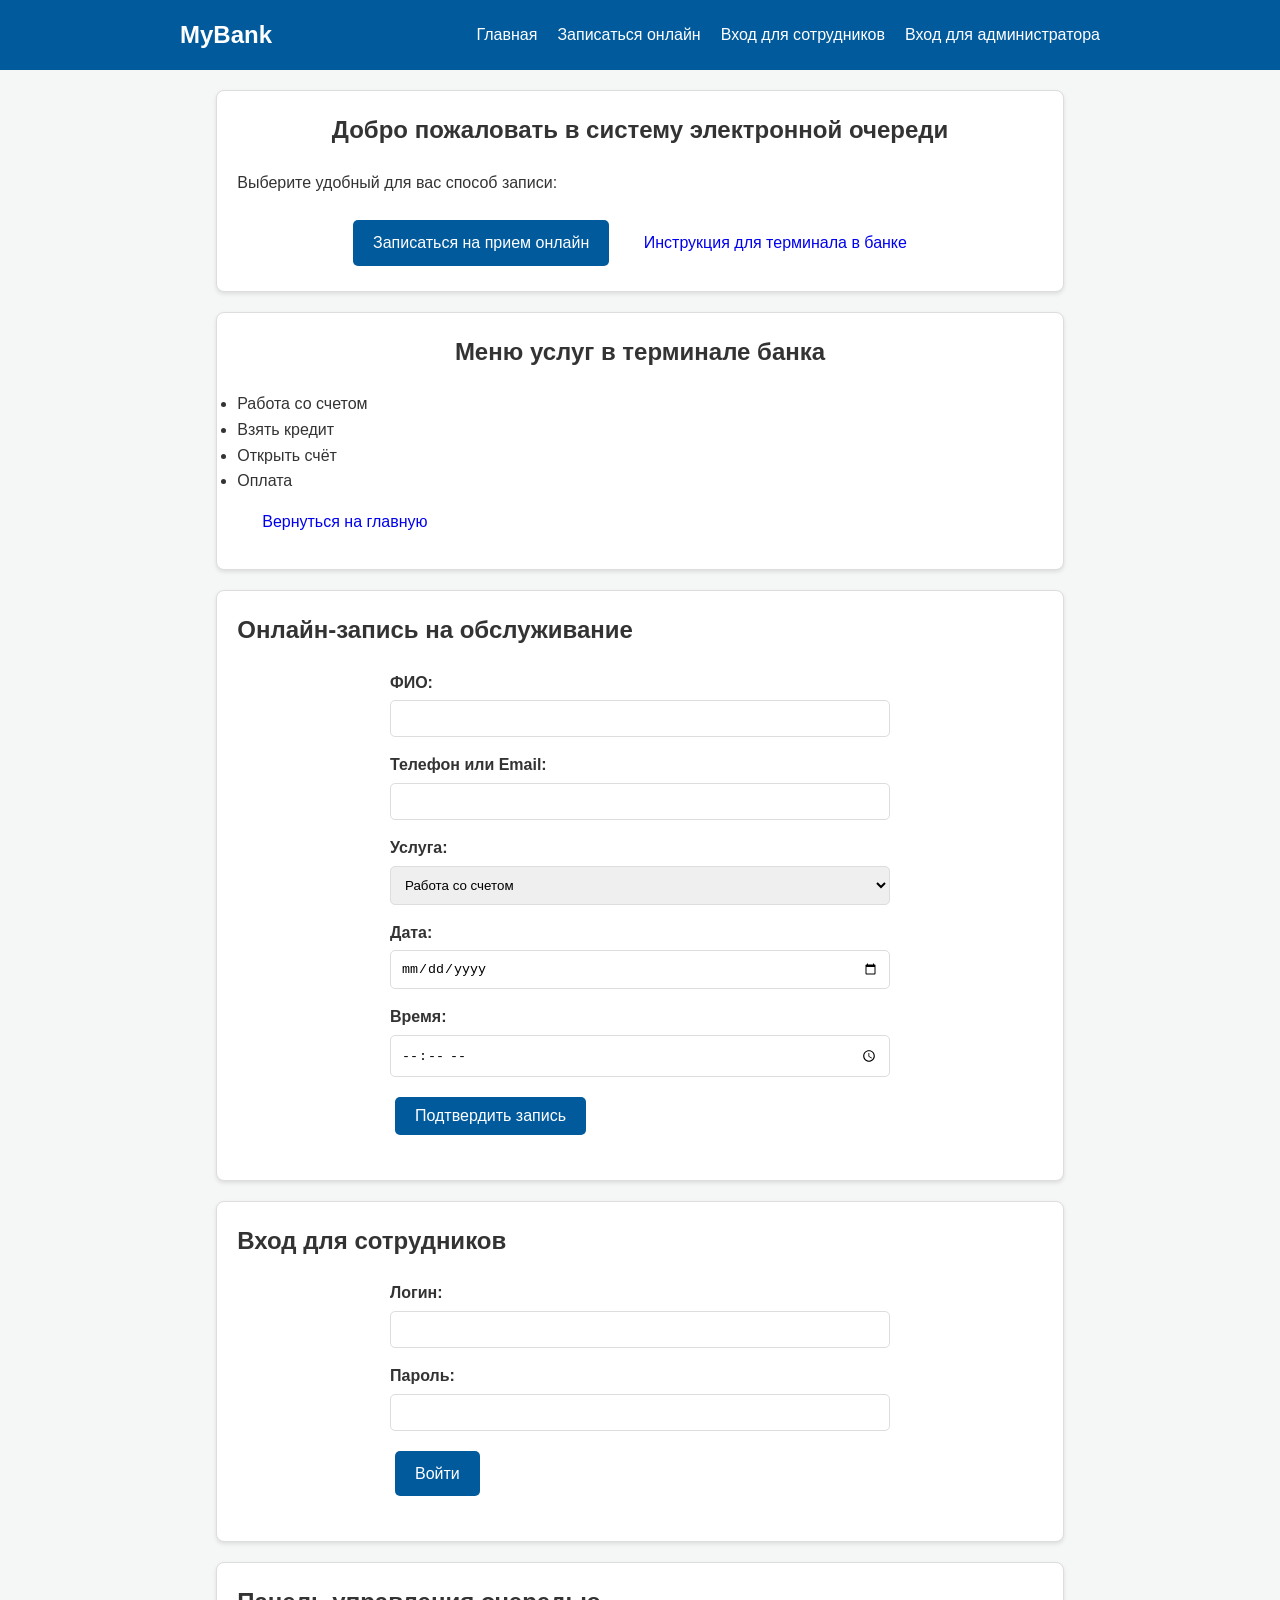
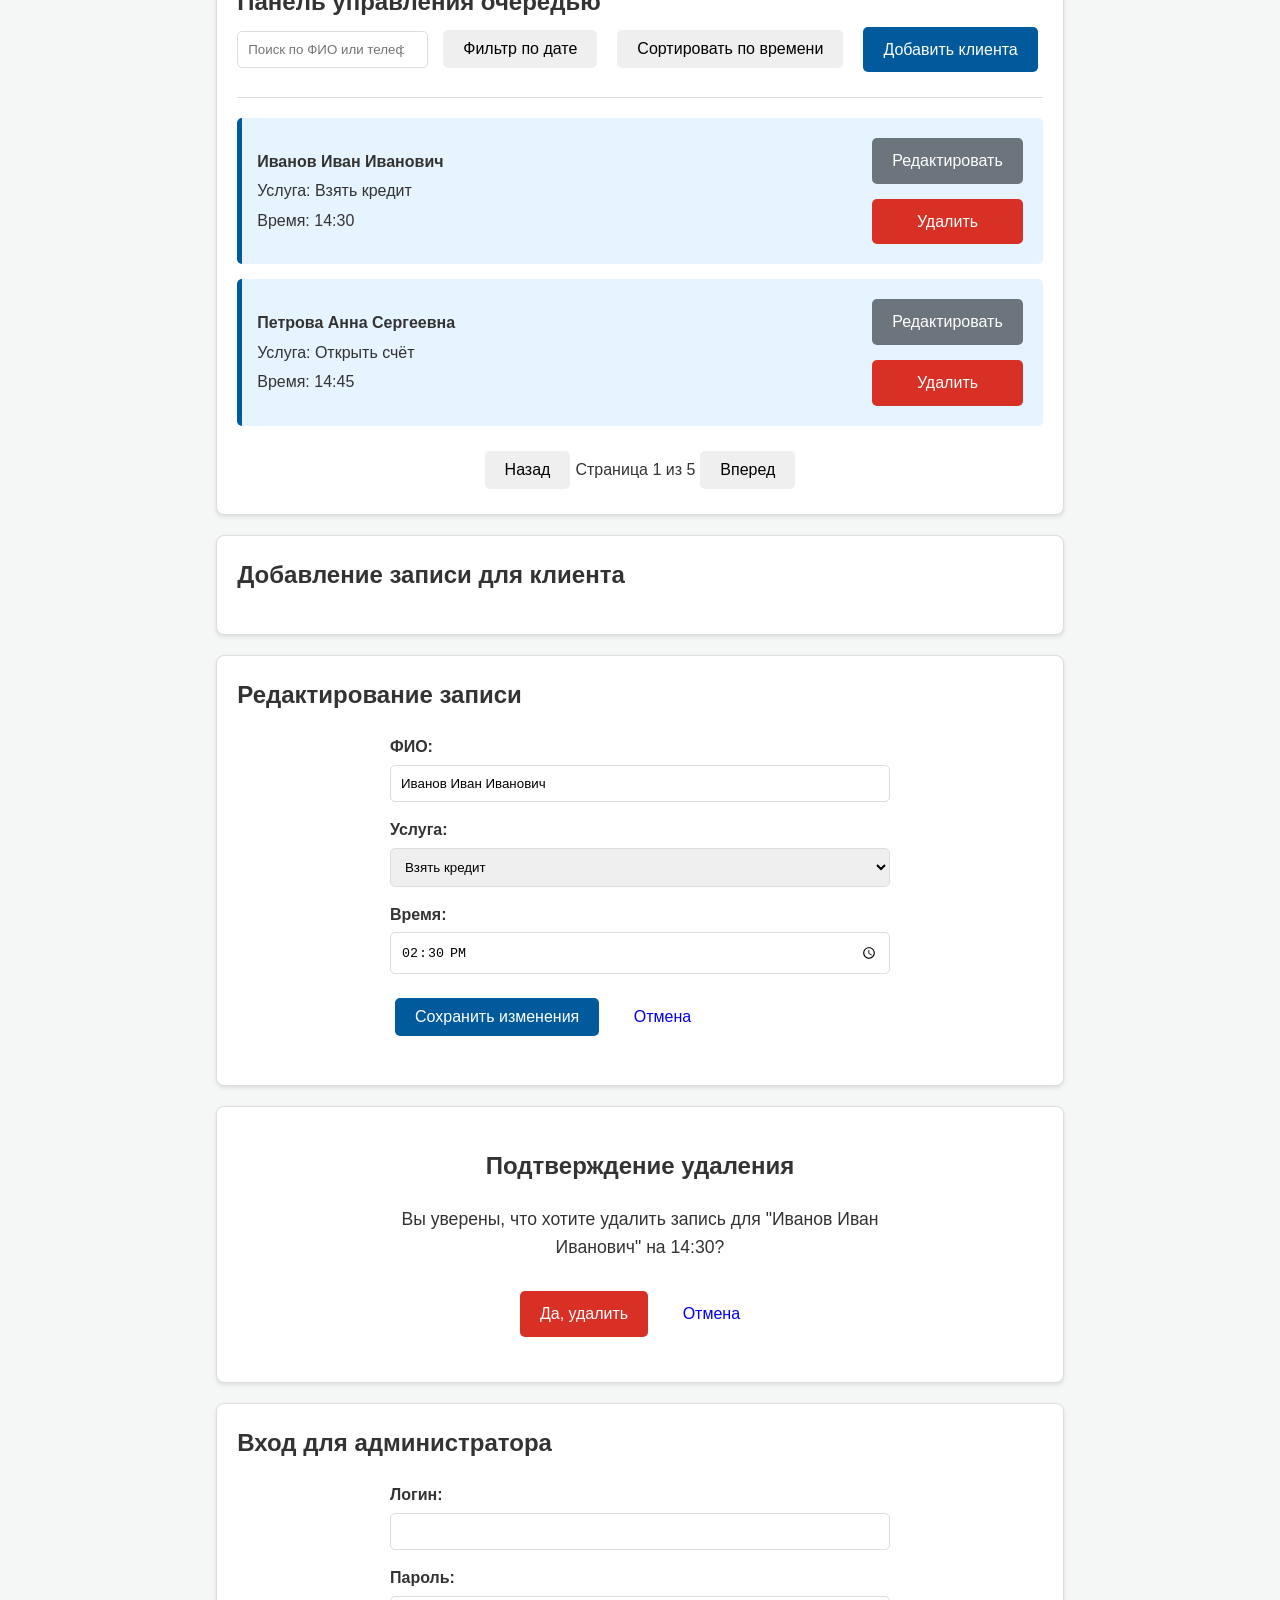
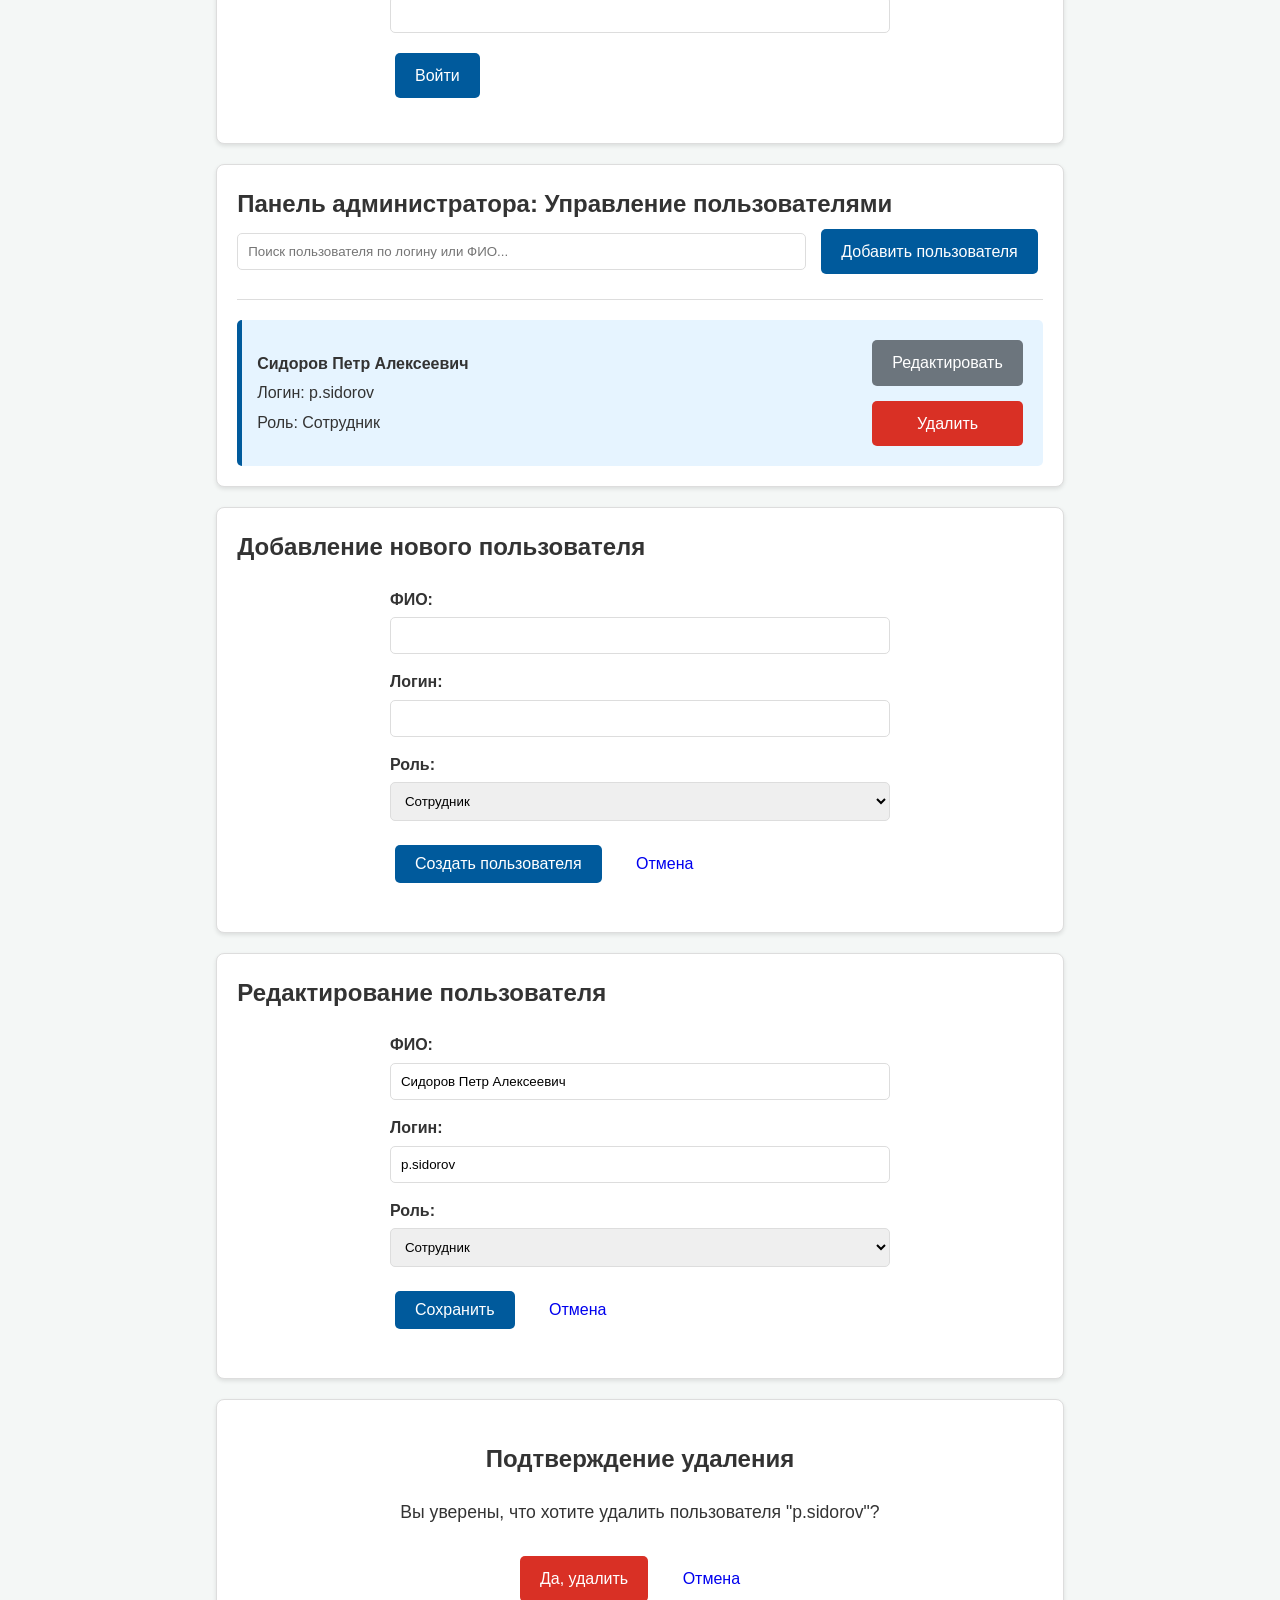
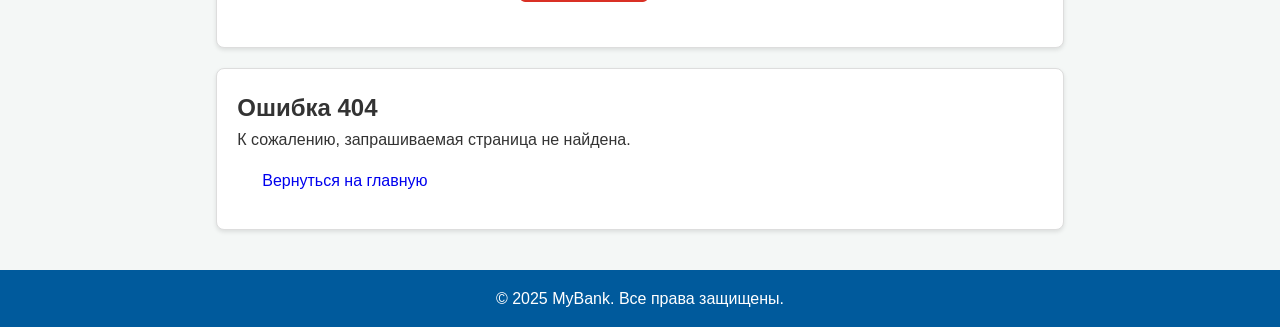
<file: Lab5/index.html>
<!DOCTYPE html>
<html lang="ru">
<head>
    <meta charset="UTF-8">
    <meta name="viewport" content="width=device-width, initial-scale=1.0">
    <title>Электронная очередь - Банк</title>
    <link rel="stylesheet" href="styles.css">
</head>
<body>

    <header class="main-header">
        <div class="container">
            <a href="#home" class="logo">MyBank</a>
            <nav class="main-nav">
                <ul>
                    <li><a href="#home">Главная</a></li>
                    <li><a href="#new-booking">Записаться онлайн</a></li>
                    <li><a href="#employee-login">Вход для сотрудников</a></li>
                    <li><a href="#admin-login">Вход для администратора</a></li>
                </ul>
            </nav>
        </div>
    </header>

    <main class="container">

        <!-- ЭКРАН 1: Главная форма (пустая) -->
        <section id="home" class="screen active">
            <h1>Добро пожаловать в систему электронной очереди</h1>
            <p>Выберите удобный для вас способ записи:</p>
            <div class="action-buttons">
                <a href="#new-booking" class="btn btn-primary">Записаться на прием онлайн</a>
                <a href="#kiosk-view" class="btn">Инструкция для терминала в банке</a>
            </div>
        </section>

        <!-- ЭКРАН 2: Формы просмотра информации -->
        <section id="kiosk-view" class="screen">
            <h2>Меню услуг в терминале банка</h2>
            <ul class="service-list">
                <li>Работа со счетом</li>
                <li>Взять кредит</li>
                <li>Открыть счёт</li>
                <li>Оплата</li>
            </ul>
            <a href="#home" class="btn">Вернуться на главную</a>
        </section>

        <!-- ЭКРАН 3: Форма добавления информации (для клиента) -->
        <section id="new-booking" class="screen">
            <h2>Онлайн-запись на обслуживание</h2>
            <form class="styled-form">
                <!-- Поля формы: ФИО, Телефон/Email, Услуга, Дата, Время -->
                <div class="form-group"><label for="fullName">ФИО:</label><input type="text" id="fullName" required></div>
                <div class="form-group"><label for="contact">Телефон или Email:</label><input type="text" id="contact" required></div>
                <div class="form-group"><label for="service">Услуга:</label><select id="service"><option>Работа со счетом</option><option>Взять кредит</option></select></div>
                <div class="form-group"><label for="visitDate">Дата:</label><input type="date" id="visitDate" required></div>
                <div class="form-group"><label for="visitTime">Время:</label><input type="time" id="visitTime" required></div>
                <button type="submit" class="btn btn-primary">Подтвердить запись</button>
            </form>
        </section>
        
        <!-- ЭКРАН 4: Форма авторизации (для сотрудника) -->
        <section id="employee-login" class="screen">
            <h2>Вход для сотрудников</h2>
            <form class="styled-form">
                <div class="form-group"><label for="username">Логин:</label><input type="text" id="username"></div>
                <div class="form-group"><label for="password">Пароль:</label><input type="password" id="password"></div>
                <a href="#employee-dashboard" class="btn btn-primary">Войти</a>
            </form>
        </section>
        
        <!-- ЭКРАН 5: Форма поиска/просмотра информации (панель сотрудника) -->
        <section id="employee-dashboard" class="screen">
            <h2>Панель управления очередью</h2>
            <div class="toolbar">
                <input type="search" placeholder="Поиск по ФИО или телефону...">
                <button class="btn">Фильтр по дате</button>
                <button class="btn">Сортировать по времени</button>
                <a href="#add-by-employee" class="btn btn-primary">Добавить клиента</a>
            </div>

            <div class="list-container">
                <article class="list-item">
                    <div class="item-info"><strong>Иванов Иван Иванович</strong><span>Услуга: Взять кредит</span><span>Время: 14:30</span></div>
                    <div class="item-actions">
                        <a href="#edit-booking" class="btn btn-secondary">Редактировать</a>
                        <a href="#delete-confirm" class="btn btn-danger">Удалить</a>
                    </div>
                </article>
                <article class="list-item">
                    <div class="item-info"><strong>Петрова Анна Сергеевна</strong><span>Услуга: Открыть счёт</span><span>Время: 14:45</span></div>
                    <div class="item-actions">
                        <a href="#edit-booking" class="btn btn-secondary">Редактировать</a>
                        <a href="#delete-confirm" class="btn btn-danger">Удалить</a>
                    </div>
                </article>
            </div>
            <div class="pagination"><button class="btn">Назад</button><span>Страница 1 из 5</span><button class="btn">Вперед</button></div>
        </section>

        <!-- ЭКРАН 6: Формы добавления/редактирования/удаления -->
        <!-- 6.1 Форма добавления (сотрудником) -->
        <section id="add-by-employee" class="screen">
            <h2>Добавление записи для клиента</h2>
            <form class="styled-form"><!-- Аналогична форме #new-booking --></form>
        </section>

        <!-- 6.2 Форма редактирования -->
        <section id="edit-booking" class="screen">
            <h2>Редактирование записи</h2>
            <form class="styled-form">
                <!-- Поля предзаполнены данными существующей записи -->
                <div class="form-group"><label for="editFullName">ФИО:</label><input type="text" id="editFullName" value="Иванов Иван Иванович"></div>
                <div class="form-group"><label for="editService">Услуга:</label><select id="editService"><option>Взять кредит</option></select></div>
                <div class="form-group"><label for="editVisitTime">Время:</label><input type="time" id="editVisitTime" value="14:30"></div>
                <button type="submit" class="btn btn-primary">Сохранить изменения</button>
                <a href="#employee-dashboard" class="btn">Отмена</a>
            </form>
        </section>

        <!-- 6.3 Форма удаления (подтверждение) -->
        <section id="delete-confirm" class="screen">
            <div class="confirmation-box">
                <h2>Подтверждение удаления</h2>
                <p>Вы уверены, что хотите удалить запись для "Иванов Иван Иванович" на 14:30?</p>
                <a href="#employee-dashboard" class="btn btn-danger">Да, удалить</a>
                <a href="#employee-dashboard" class="btn">Отмена</a>
            </div>
        </section>

        <!-- ЭКРАН 7: Форма для администратора -->
        <!-- 7.1 Форма авторизации администратора -->
        <section id="admin-login" class="screen">
            <h2>Вход для администратора</h2>
            <form class="styled-form">
                <div class="form-group"><label for="admin-username">Логин:</label><input type="text" id="admin-username"></div>
                <div class="form-group"><label for="admin-password">Пароль:</label><input type="password" id="admin-password"></div>
                <a href="#admin-dashboard" class="btn btn-primary">Войти</a>
            </form>
        </section>

        <!-- 7.2 Панель администратора: просмотр и поиск пользователей -->
        <section id="admin-dashboard" class="screen">
            <h2>Панель администратора: Управление пользователями</h2>
            <div class="toolbar">
                <input type="search" placeholder="Поиск пользователя по логину или ФИО...">
                <a href="#admin-add-user" class="btn btn-primary">Добавить пользователя</a>
            </div>
            <div class="list-container">
                <article class="list-item">
                    <div class="item-info"><strong>Сидоров Петр Алексеевич</strong><span>Логин: p.sidorov</span><span>Роль: Сотрудник</span></div>
                    <div class="item-actions">
                        <a href="#admin-edit-user" class="btn btn-secondary">Редактировать</a>
                        <a href="#delete-confirm-user" class="btn btn-danger">Удалить</a>
                    </div>
                </article>
            </div>
        </section>

        <!-- 7.3 Форма добавления пользователя (администратором) -->
        <section id="admin-add-user" class="screen">
            <h2>Добавление нового пользователя</h2>
            <form class="styled-form">
                <div class="form-group"><label for="user-fio">ФИО:</label><input type="text" id="user-fio"></div>
                <div class="form-group"><label for="user-login">Логин:</label><input type="text" id="user-login"></div>
                <div class="form-group"><label for="user-role">Роль:</label><select id="user-role"><option>Сотрудник</option><option>Администратор</option></select></div>
                <button type="submit" class="btn btn-primary">Создать пользователя</button>
                <a href="#admin-dashboard" class="btn">Отмена</a>
            </form>
        </section>
        
        <!-- 7.4 Форма редактирования пользователя (администратором) -->
        <section id="admin-edit-user" class="screen">
            <h2>Редактирование пользователя</h2>
            <!-- Аналогична форме добавления, но с предзаполненными полями -->
             <form class="styled-form">
                <div class="form-group"><label for="edit-user-fio">ФИО:</label><input type="text" id="edit-user-fio" value="Сидоров Петр Алексеевич"></div>
                <div class="form-group"><label for="edit-user-login">Логин:</label><input type="text" id="edit-user-login" value="p.sidorov"></div>
                <div class="form-group"><label for="edit-user-role">Роль:</label><select id="edit-user-role"><option selected>Сотрудник</option><option>Администратор</option></select></div>
                <button type="submit" class="btn btn-primary">Сохранить</button>
                <a href="#admin-dashboard" class="btn">Отмена</a>
            </form>
        </section>

        <!-- 7.5 Форма подтверждения удаления пользователя -->
        <section id="delete-confirm-user" class="screen">
             <div class="confirmation-box">
                <h2>Подтверждение удаления</h2>
                <p>Вы уверены, что хотите удалить пользователя "p.sidorov"?</p>
                <a href="#admin-dashboard" class="btn btn-danger">Да, удалить</a>
                <a href="#admin-dashboard" class="btn">Отмена</a>
            </div>
        </section>

        <!-- ЭКРАН 8: Форма "Ошибка" -->
        <section id="error" class="screen">
            <h2>Ошибка 404</h2>
            <p>К сожалению, запрашиваемая страница не найдена.</p>
            <a href="#home" class="btn">Вернуться на главную</a>
        </section>

    </main>

    <footer class="main-footer">
        <div class="container">
            <p>&copy; 2025 MyBank. Все права защищены.</p>
        </div>
    </footer>

</body>
</html>
</file>
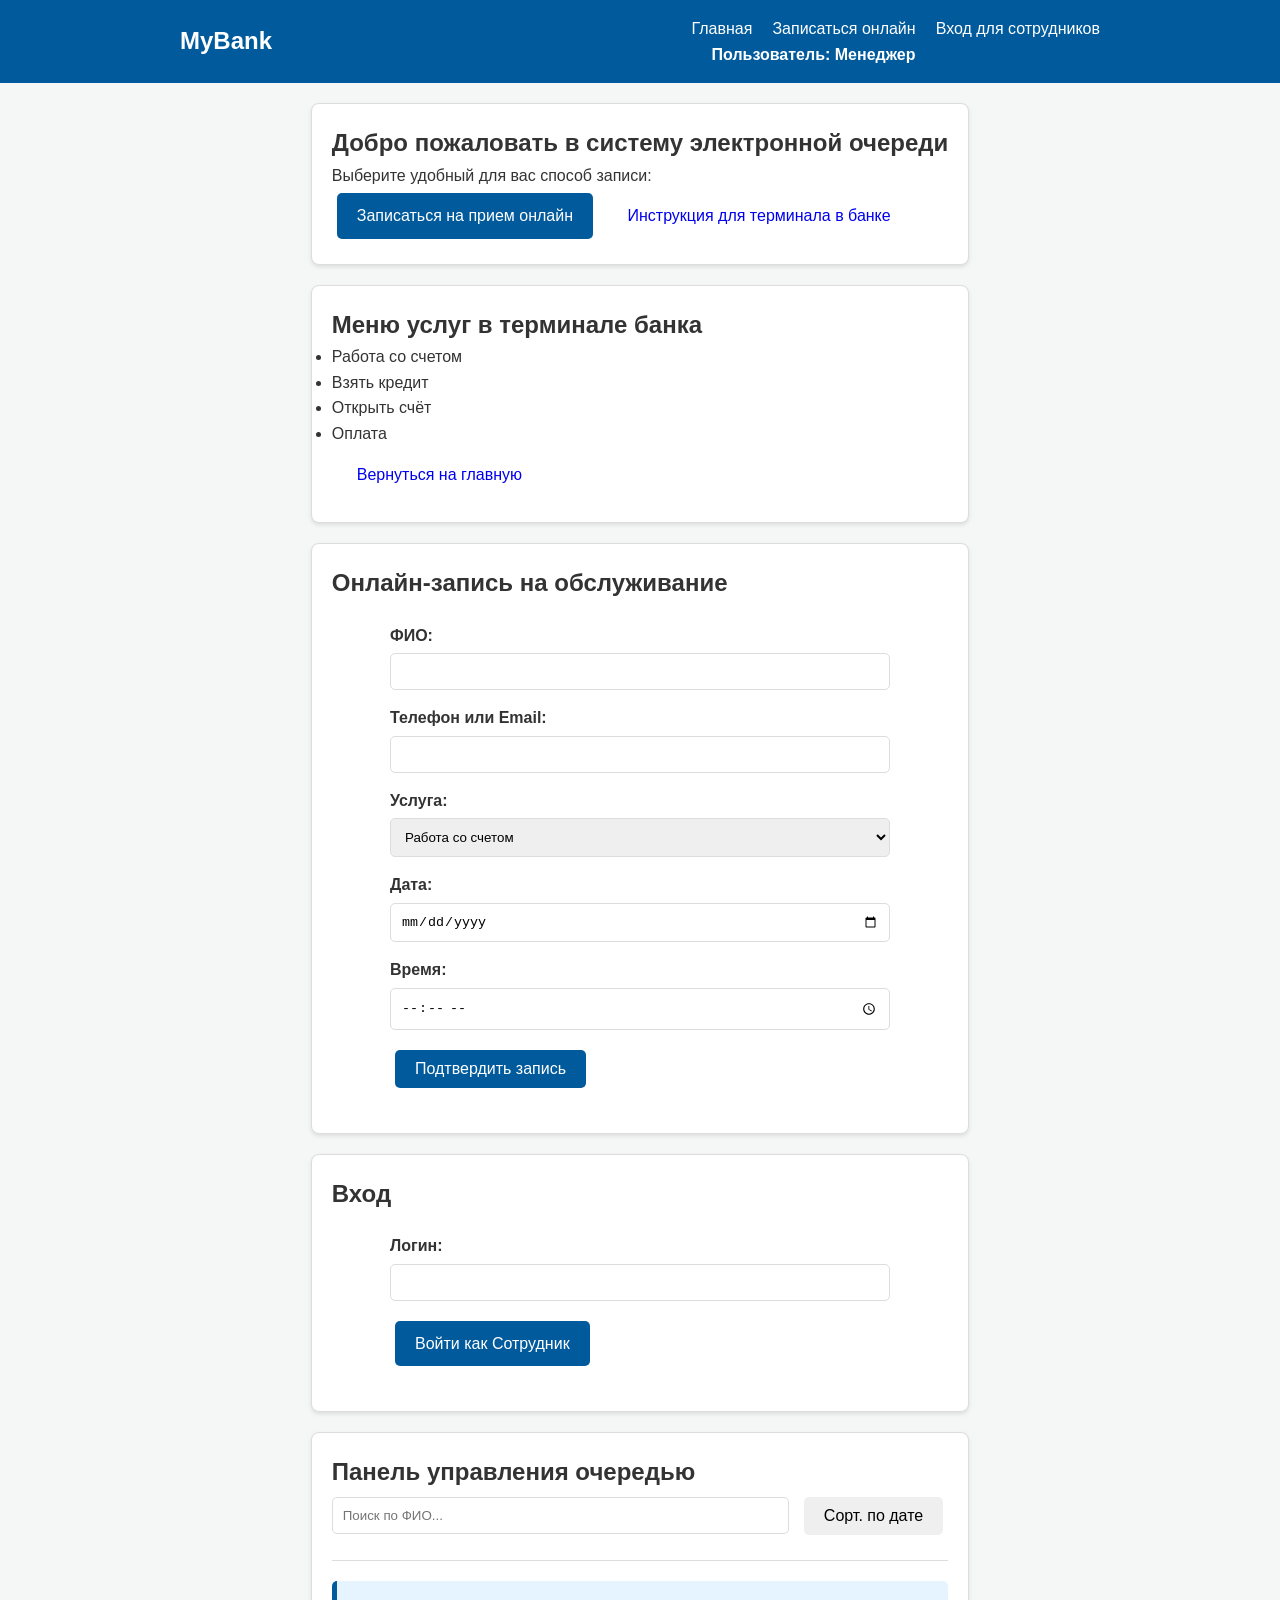
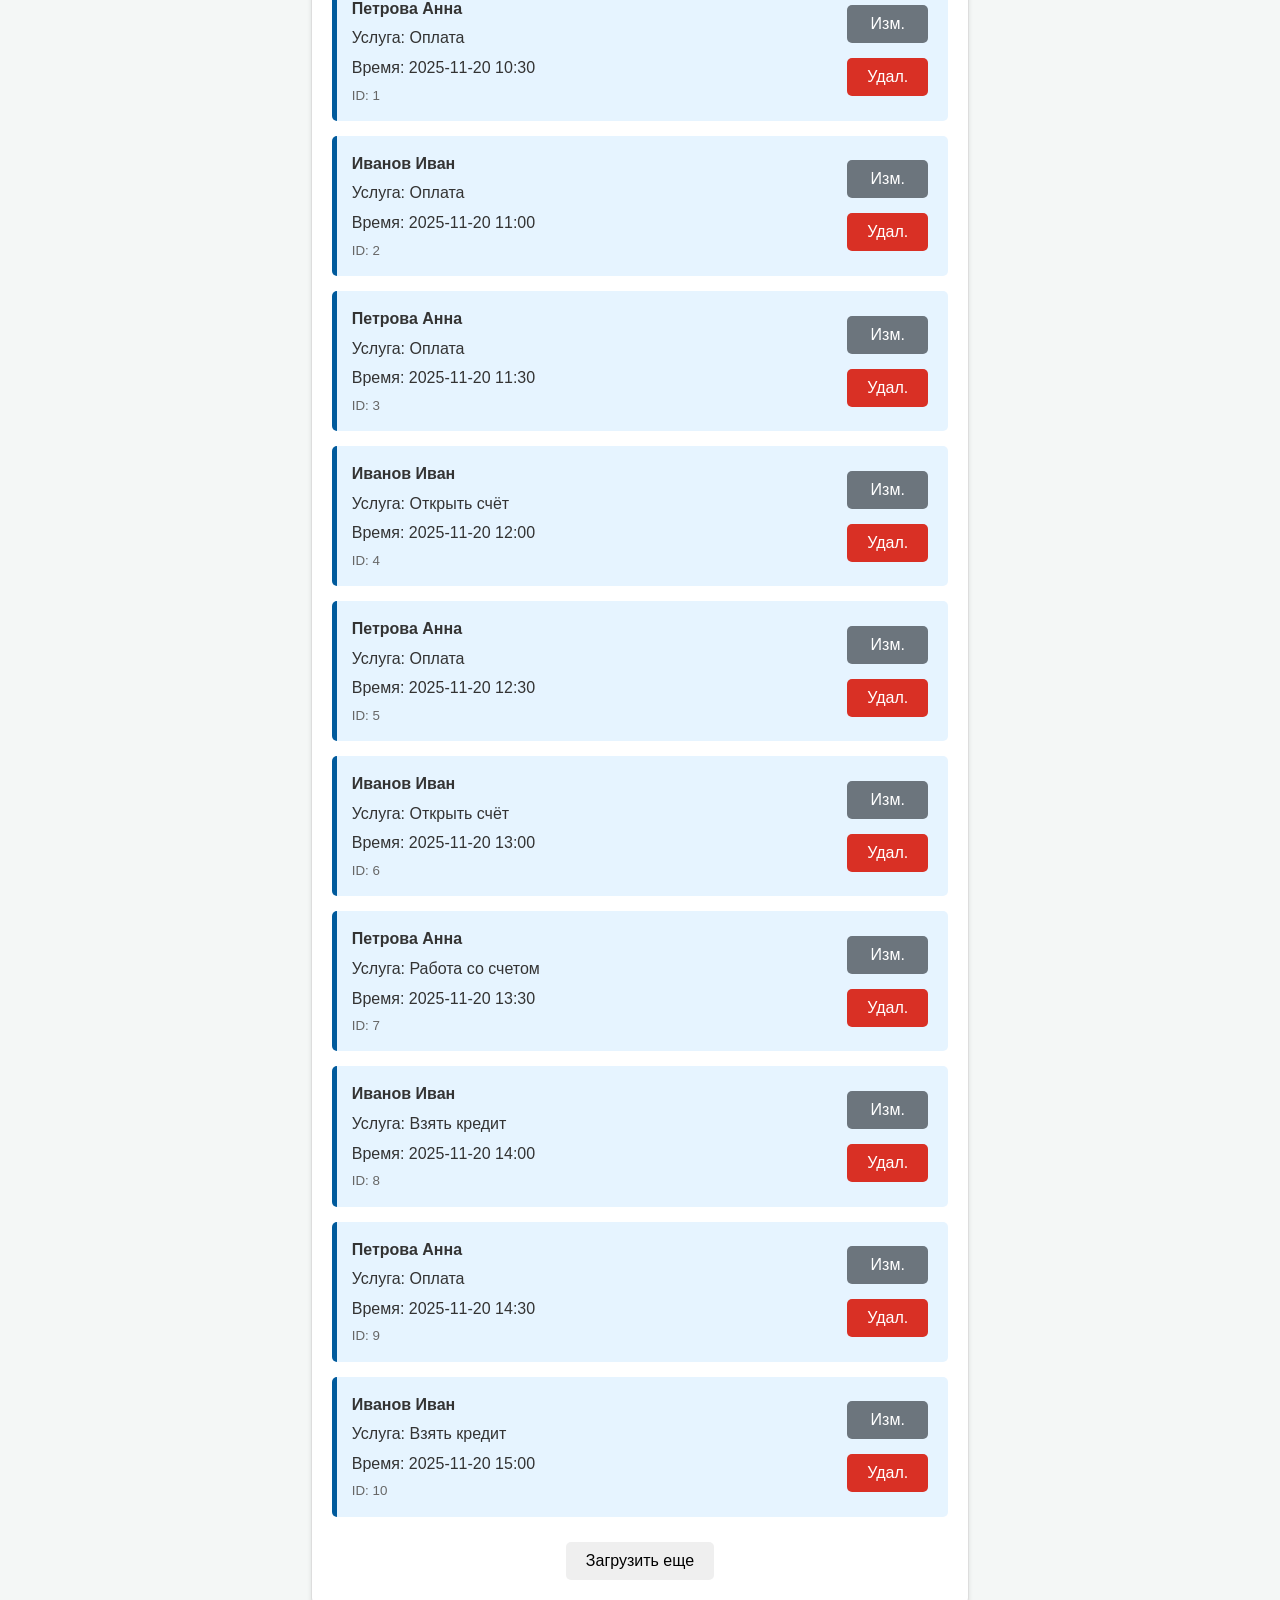
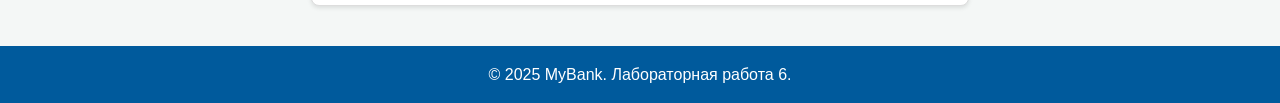
<file: Lab6/index.html>
<!DOCTYPE html>
<html lang="ru">
<head>
    <meta charset="UTF-8">
    <meta name="viewport" content="width=device-width, initial-scale=1.0">
    <title>Электронная очередь - Банк</title>
    <link rel="stylesheet" href="styles.css">
</head>
<body>

    <header class="main-header">
        <div class="container">
            <a href="#home" class="logo">MyBank</a>
            <nav class="main-nav">
                <!-- Меню будет обновляться через JS в зависимости от пользователя -->
                <ul id="nav-list">
                    <li><a href="#home">Главная</a></li>
                    <li><a href="#new-booking">Записаться онлайн</a></li>
                    <li><a href="#employee-login">Вход для сотрудников</a></li>
                </ul>
                <!-- Блок для отображения текущего пользователя -->
                <div id="user-info" style="color: white; margin-left: 20px; font-weight: bold;"></div>
            </nav>
        </div>
    </header>

    <main class="container">

        <!-- ЭКРАН 1: Главная -->
        <section id="home" class="screen">
            <h1>Добро пожаловать в систему электронной очереди</h1>
            <p>Выберите удобный для вас способ записи:</p>
            <div class="action-buttons">
                <a href="#new-booking" class="btn btn-primary">Записаться на прием онлайн</a>
                <a href="#kiosk-view" class="btn">Инструкция для терминала в банке</a>
            </div>
        </section>

        <!-- ЭКРАН 2: Терминал -->
        <section id="kiosk-view" class="screen">
            <h2>Меню услуг в терминале банка</h2>
            <ul class="service-list">
                <li>Работа со счетом</li>
                <li>Взять кредит</li>
                <li>Открыть счёт</li>
                <li>Оплата</li>
            </ul>
            <a href="#home" class="btn">Вернуться на главную</a>
        </section>

        <!-- ЭКРАН 3: Запись клиента -->
        <section id="new-booking" class="screen">
            <h2>Онлайн-запись на обслуживание</h2>
            <form class="styled-form" onsubmit="event.preventDefault();">
                <div class="form-group"><label for="fullName">ФИО:</label><input type="text" id="fullName"></div>
                <div class="form-group"><label for="contact">Телефон или Email:</label><input type="text" id="contact"></div>
                <div class="form-group"><label for="service">Услуга:</label>
                    <select id="service">
                        <option>Работа со счетом</option>
                        <option>Взять кредит</option>
                        <option>Открыть счёт</option>
                        <option>Оплата</option>
                    </select>
                </div>
                <div class="form-group"><label for="visitDate">Дата:</label><input type="date" id="visitDate"></div>
                <div class="form-group"><label for="visitTime">Время:</label><input type="time" id="visitTime"></div>
                <button class="btn btn-primary" onclick="consoleAddFromForm()">Подтвердить запись</button>
            </form>
        </section>
        
        <!-- ЭКРАН 4: Логин -->
        <section id="employee-login" class="screen">
            <h2>Вход</h2>
            <form class="styled-form" onsubmit="event.preventDefault();">
                <div class="form-group"><label for="username">Логин:</label><input type="text" id="username"></div>
                <a href="#employee-dashboard" class="btn btn-primary" onclick="changeUser('Employee')">Войти как Сотрудник</a>
            </form>
        </section>
        
        <!-- ЭКРАН 5: Панель сотрудника (Здесь будет основной вывод JS) -->
        <section id="employee-dashboard" class="screen">
            <h2>Панель управления очередью</h2>
            <div class="toolbar">
                <input type="search" id="search-input" placeholder="Поиск по ФИО..." oninput="handleSearch(this.value)">
                <button class="btn" onclick="applyFilter('date')">Сорт. по дате</button>
            </div>

            <!-- Контейнер для списка (очищается и заполняется JS) -->
            <div class="list-container" id="booking-list">
                <!-- JS вставит сюда элементы -->
            </div>
            
            <div class="pagination">
                <button class="btn" onclick="loadMore()">Загрузить еще</button>
            </div>
        </section>

    </main>

    <footer class="main-footer">
        <div class="container">
            <p>&copy; 2025 MyBank. Лабораторная работа 6.</p>
        </div>
    </footer>

    <!-- Подключение скрипта -->
    <script src="script.js"></script>
</body>
</html>
</file>
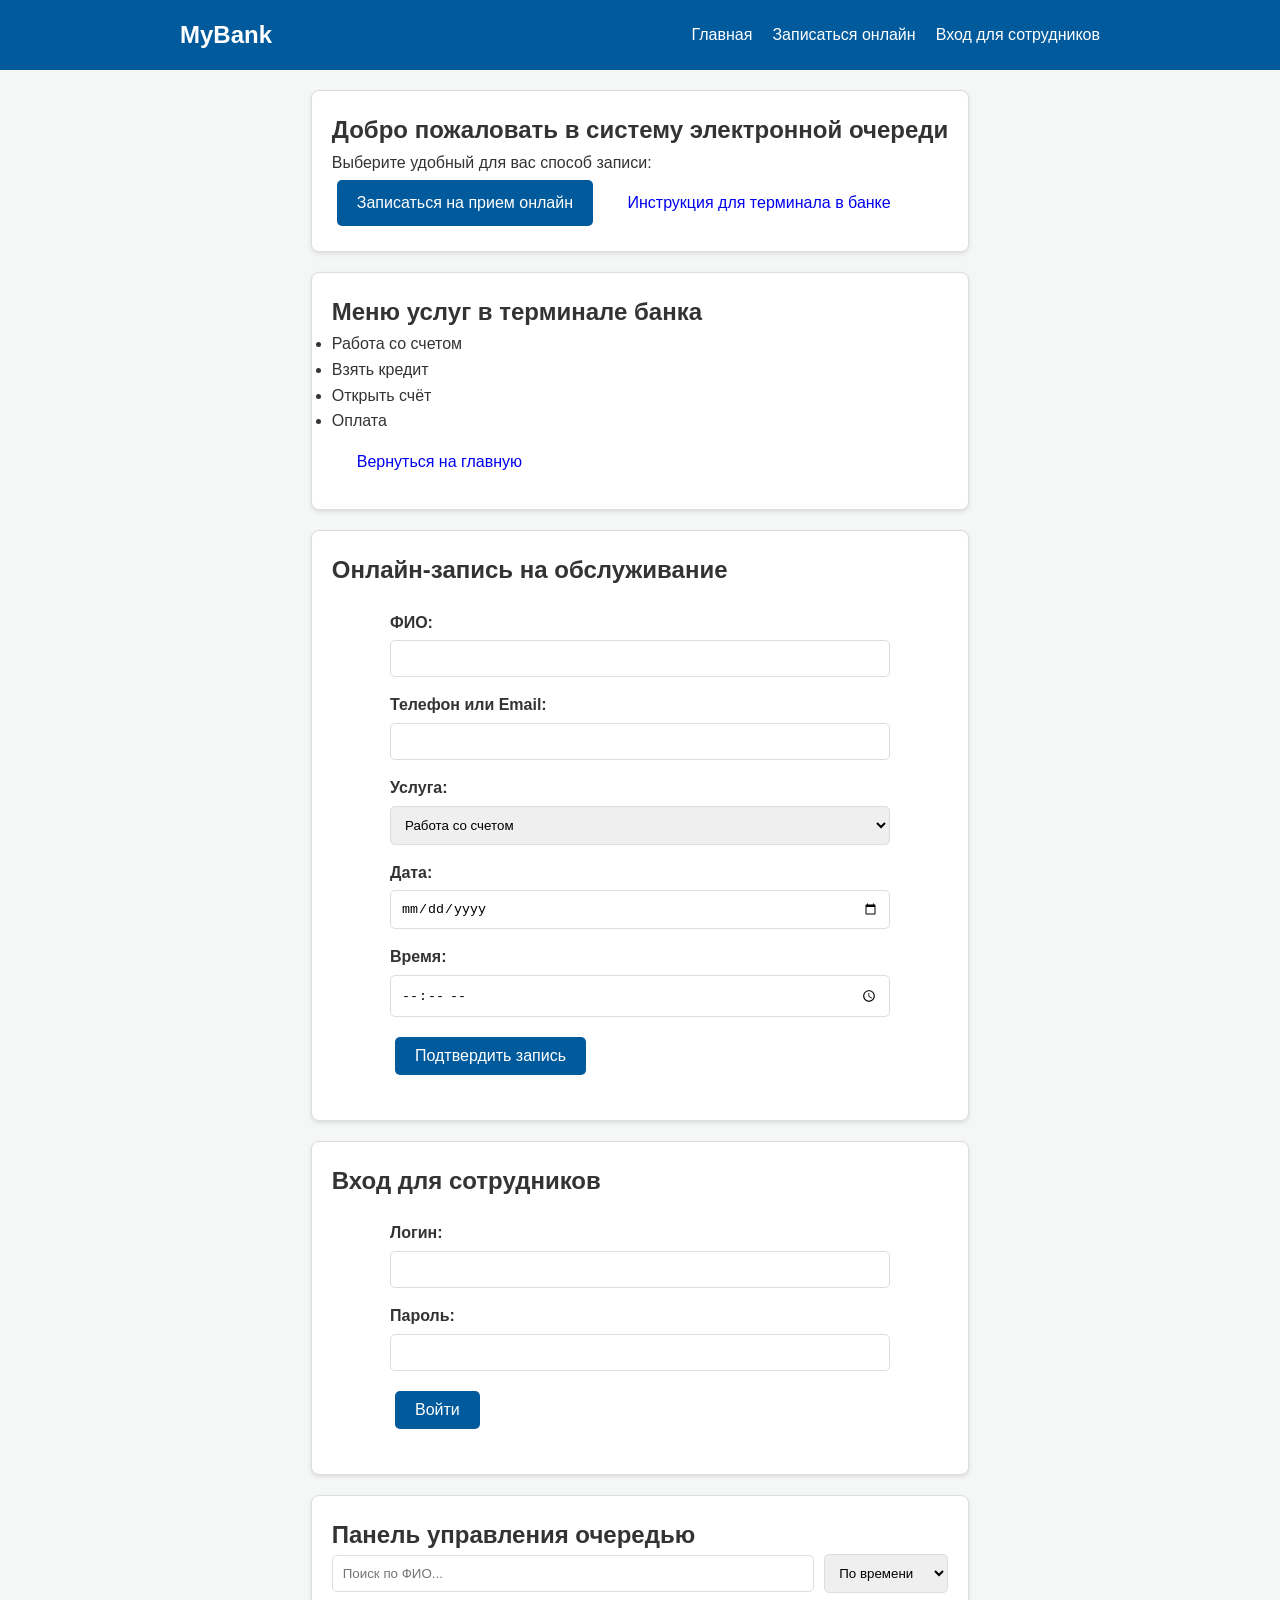
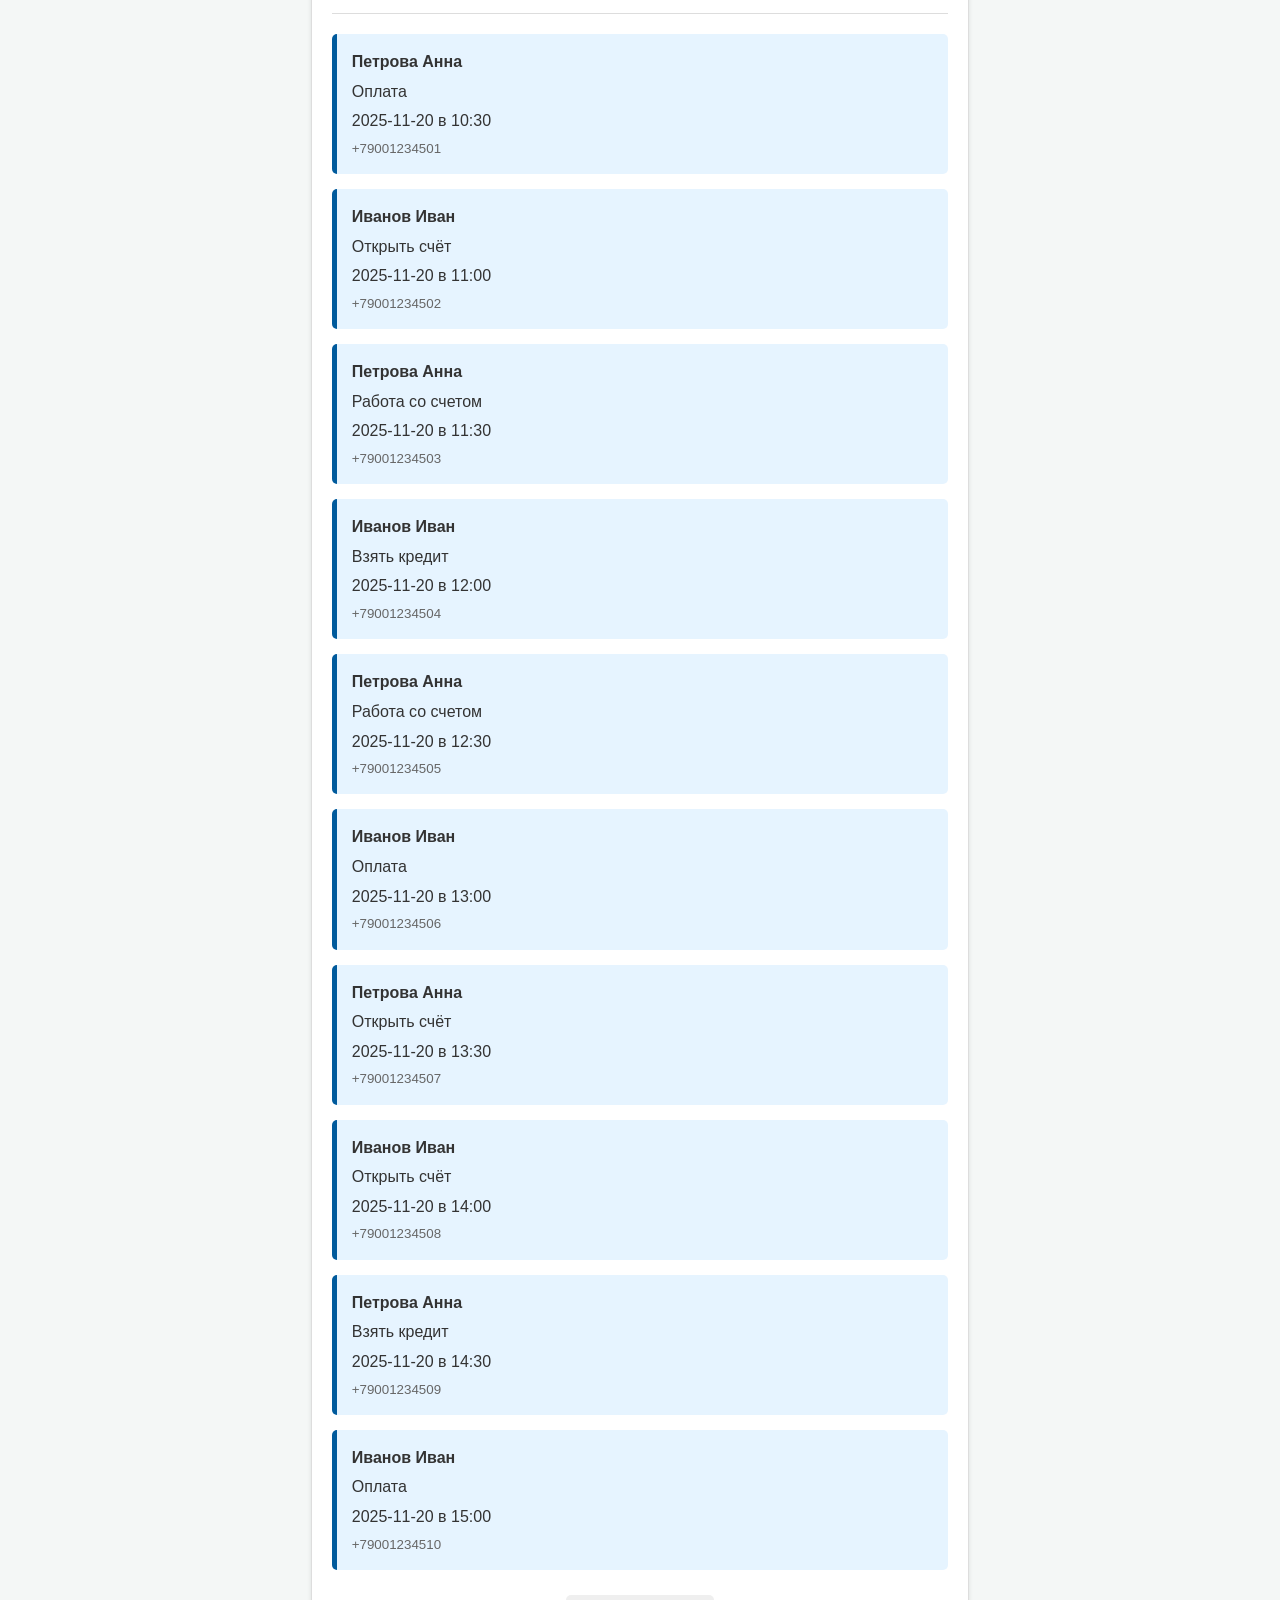
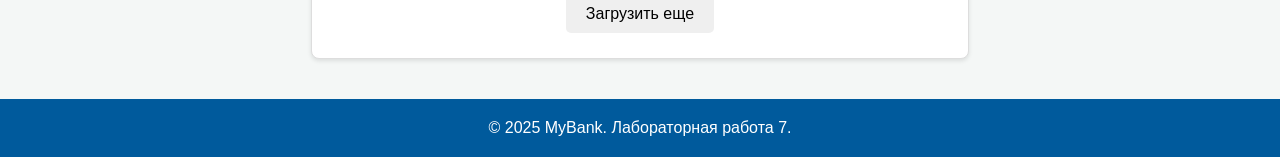
<file: Lab7/index.html>
<!DOCTYPE html>
<html lang="ru">
<head>
    <meta charset="UTF-8">
    <meta name="viewport" content="width=device-width, initial-scale=1.0">
    <title>Электронная очередь - Банк</title>
    <link rel="stylesheet" href="styles.css">
</head>
<body>

    <header class="main-header">
        <div class="container">
            <a href="#home" class="logo">MyBank</a>
            <nav class="main-nav">
                <ul id="nav-list">
                    <li><a href="#home">Главная</a></li>
                    <li><a href="#new-booking">Записаться онлайн</a></li>
                    <li><a href="#employee-login" id="nav-login-link">Вход для сотрудников</a></li>
                </ul>
                <div id="user-info" style="color: white; margin-left: 20px; font-weight: bold; display: flex; align-items: center; gap: 10px;">
                    <span id="username-display"></span>
                    <button id="logout-btn" class="btn btn-danger" style="display: none; padding: 5px 10px; font-size: 0.8rem;">Выйти</button>
                </div>
            </nav>
        </div>
    </header>

    <main class="container">

        <section id="home" class="screen">
            <h1>Добро пожаловать в систему электронной очереди</h1>
            <p>Выберите удобный для вас способ записи:</p>
            <div class="action-buttons">
                <a href="#new-booking" class="btn btn-primary">Записаться на прием онлайн</a>
                <a href="#kiosk-view" class="btn">Инструкция для терминала в банке</a>
            </div>
        </section>

        <section id="kiosk-view" class="screen">
            <h2>Меню услуг в терминале банка</h2>
            <ul class="service-list">
                <li>Работа со счетом</li>
                <li>Взять кредит</li>
                <li>Открыть счёт</li>
                <li>Оплата</li>
            </ul>
            <a href="#home" class="btn">Вернуться на главную</a>
        </section>

        <section id="new-booking" class="screen">
            <h2>Онлайн-запись на обслуживание</h2>
            <form class="styled-form" id="booking-form">
                <div class="form-group"><label for="fullName">ФИО:</label><input type="text" id="fullName" required></div>
                <div class="form-group"><label for="contact">Телефон или Email:</label><input type="text" id="contact" required></div>
                <div class="form-group"><label for="service">Услуга:</label>
                    <select id="service">
                        <option>Работа со счетом</option>
                        <option>Взять кредит</option>
                        <option>Открыть счёт</option>
                        <option>Оплата</option>
                    </select>
                </div>
                <div class="form-group"><label for="visitDate">Дата:</label><input type="date" id="visitDate" required></div>
                <div class="form-group"><label for="visitTime">Время:</label><input type="time" id="visitTime" required></div>
                <button type="submit" class="btn btn-primary">Подтвердить запись</button>
            </form>
        </section>
        
        <section id="employee-login" class="screen">
            <h2>Вход для сотрудников</h2>
            <form class="styled-form" id="login-form">
                <div class="form-group"><label for="login-username">Логин:</label><input type="text" id="login-username" required></div>
                <div class="form-group"><label for="login-password">Пароль:</label><input type="password" id="login-password" required></div>
                <button type="submit" class="btn btn-primary">Войти</button>
            </form>
        </section>
        
        <section id="employee-dashboard" class="screen">
            <h2>Панель управления очередью</h2>
            <form id="filter-form" class="toolbar" onsubmit="event.preventDefault()">
                <input type="search" id="search-input" placeholder="Поиск по ФИО...">
                <select id="sort-select" style="padding: 10px; border-radius: 5px; border: 1px solid #ddd;">
                    <option value="time">По времени</option>
                    <option value="author">По алфавиту</option>
                </select>
            </form>

            <div class="list-container" id="booking-list"></div>
            
            <div class="pagination">
                <button class="btn" id="load-more-btn">Загрузить еще</button>
            </div>
        </section>

    </main>

    <footer class="main-footer">
        <div class="container">
            <p>&copy; 2025 MyBank. Лабораторная работа 7.</p>
        </div>
    </footer>

    <script src="script.js"></script>
</body>
</html>
</file>
<file: Lab5/styles.css>
/* --- Глобальные стили и переменные --- */
:root {
    --primary-color: #005A9C;
    --secondary-color: #E6F4FF;
    --danger-color: #D93025;
    --text-color: #333;
    --border-color: #ddd;
    --font-family: -apple-system, BlinkMacSystemFont, 'Segoe UI', Roboto, Helvetica, Arial, sans-serif;
}

* { box-sizing: border-box; margin: 0; padding: 0; }

/* --- Стили для "Липкого футера" --- */
html { height: 100%; }
body {
    font-family: var(--font-family);
    background-color: #f4f7f6;
    color: var(--text-color);
    line-height: 1.6;
    display: flex;
    flex-direction: column;
    min-height: 100vh;
}
main { flex-grow: 1; }
/* --- Конец стилей для "Липкого футера" --- */

.container { max-width: 960px; margin: 0 auto; padding: 0 20px; }

/* --- Стили для Header и Footer --- */
.main-header, .main-footer {
    background-color: var(--primary-color);
    color: white;
    padding: 1rem 0;
    flex-shrink: 0;
}
.main-header .container { display: flex; justify-content: space-between; align-items: center; }
.logo { font-size: 1.5rem; font-weight: bold; color: white; text-decoration: none; }
.main-nav ul { list-style-type: none; display: flex; gap: 20px; }
.main-nav a { color: white; text-decoration: none; font-weight: 500; }
.main-nav a:hover { text-decoration: underline; }
.main-footer { text-align: center; margin-top: 40px; }


/* --- ИЗМЕНЕНИЕ ЗДЕСЬ: Логика SPA ОТКЛЮЧЕНА --- */
/* Теперь все экраны будут отображаться на странице друг под другом */
.screen {
    /* display: none;  <-- ЭТА СТРОКА УДАЛЕНА ИЛИ ЗАКОММЕНТИРОВАНА */
    display: block; /* Убедимся, что все секции ведут себя как блочные элементы */
    padding: 20px;
    background-color: white;
    border-radius: 8px;
    box-shadow: 0 2px 4px rgba(0,0,0,0.1);
    margin-top: 20px;
    /* Добавим рамку, чтобы визуально отделить экраны друг от друга */
    border: 1px solid var(--border-color);
}
/* Правило для .screen.active больше не нужно, его можно удалить */
/* .screen.active { display: block; } */
/* --- КОНЕЦ ИЗМЕНЕНИЙ --- */


/* --- Общие компоненты: кнопки, формы, списки --- */
.btn { display: inline-block; padding: 10px 20px; border: none; border-radius: 5px; text-decoration: none; cursor: pointer; font-size: 1rem; text-align: center; margin: 5px; }
.btn-primary { background-color: var(--primary-color); color: white; }
.btn-primary:hover { opacity: 0.9; }
.btn-secondary { background-color: #6c757d; color: white; }
.btn-danger { background-color: var(--danger-color); color: white; }

.styled-form { max-width: 500px; margin: 20px auto; }
.form-group { margin-bottom: 15px; }
.form-group label { display: block; margin-bottom: 5px; font-weight: bold; }
.form-group input, .form-group select { width: 100%; padding: 10px; border: 1px solid var(--border-color); border-radius: 5px; }

.list-container { display: flex; flex-direction: column; gap: 15px; }
.list-item { display: flex; justify-content: space-between; align-items: center; padding: 15px; background-color: var(--secondary-color); border-radius: 5px; border-left: 5px solid var(--primary-color); }
.item-info { display: flex; flex-direction: column; gap: 4px; }
.item-actions { display: flex; flex-direction: column; gap: 5px; }

/* --- Стили для специфичных экранов --- */
#home h1, #kiosk-view h2, .confirmation-box h2 { margin-bottom: 20px; text-align: center; }
.action-buttons { margin-top: 20px; text-align: center; }

.toolbar { display: flex; flex-wrap: wrap; gap: 10px; align-items: center; margin-bottom: 20px; padding-bottom: 20px; border-bottom: 1px solid var(--border-color); }
.toolbar input[type="search"] { flex-grow: 1; padding: 10px; border: 1px solid var(--border-color); border-radius: 5px; }

.pagination { margin-top: 20px; text-align: center; }

.confirmation-box { max-width: 550px; margin: 20px auto; text-align: center; }
.confirmation-box p { font-size: 1.1rem; margin-bottom: 25px; }
</file>
<file: Lab6/styles.css>
/* --- Глобальные стили и переменные --- */
:root {
    --primary-color: #005A9C;
    --secondary-color: #E6F4FF;
    --danger-color: #D93025;
    --text-color: #333;
    --border-color: #ddd;
    --font-family: -apple-system, BlinkMacSystemFont, 'Segoe UI', Roboto, Helvetica, Arial, sans-serif;
}

* { box-sizing: border-box; margin: 0; padding: 0; }

html { height: 100%; }
body {
    font-family: var(--font-family);
    background-color: #f4f7f6;
    color: var(--text-color);
    line-height: 1.6;
    display: flex;
    flex-direction: column;
    min-height: 100vh;
}
main { flex-grow: 1; }
.container { max-width: 960px; margin: 0 auto; padding: 0 20px; }

/* Header/Footer */
.main-header, .main-footer {
    background-color: var(--primary-color);
    color: white;
    padding: 1rem 0;
    flex-shrink: 0;
}
.main-header .container { display: flex; justify-content: space-between; align-items: center; }
.logo { font-size: 1.5rem; font-weight: bold; color: white; text-decoration: none; }
.main-nav ul { list-style-type: none; display: flex; gap: 20px; }
.main-nav a { color: white; text-decoration: none; font-weight: 500; }
.main-nav a:hover { text-decoration: underline; }
.main-footer { text-align: center; margin-top: 40px; }

/* Screens */
.screen {
    display: block; 
    padding: 20px;
    background-color: white;
    border-radius: 8px;
    box-shadow: 0 2px 4px rgba(0,0,0,0.1);
    margin-top: 20px;
    border: 1px solid var(--border-color);
}

/* Components */
.btn { display: inline-block; padding: 10px 20px; border: none; border-radius: 5px; text-decoration: none; cursor: pointer; font-size: 1rem; text-align: center; margin: 5px; }
.btn-primary { background-color: var(--primary-color); color: white; }
.btn-primary:hover { opacity: 0.9; }
.btn-secondary { background-color: #6c757d; color: white; }
.btn-danger { background-color: var(--danger-color); color: white; }

.styled-form { max-width: 500px; margin: 20px auto; }
.form-group { margin-bottom: 15px; }
.form-group label { display: block; margin-bottom: 5px; font-weight: bold; }
.form-group input, .form-group select { width: 100%; padding: 10px; border: 1px solid var(--border-color); border-radius: 5px; }

.list-container { display: flex; flex-direction: column; gap: 15px; }
.list-item { display: flex; justify-content: space-between; align-items: center; padding: 15px; background-color: var(--secondary-color); border-radius: 5px; border-left: 5px solid var(--primary-color); }
.item-info { display: flex; flex-direction: column; gap: 4px; }
.item-actions { display: flex; flex-direction: column; gap: 5px; }

.toolbar { display: flex; flex-wrap: wrap; gap: 10px; align-items: center; margin-bottom: 20px; padding-bottom: 20px; border-bottom: 1px solid var(--border-color); }
.toolbar input[type="search"] { flex-grow: 1; padding: 10px; border: 1px solid var(--border-color); border-radius: 5px; }
.pagination { margin-top: 20px; text-align: center; }
</file>
<file: Lab7/styles.css>
/* --- Глобальные стили и переменные --- */
:root {
    --primary-color: #005A9C;
    --secondary-color: #E6F4FF;
    --danger-color: #D93025;
    --text-color: #333;
    --border-color: #ddd;
    --font-family: -apple-system, BlinkMacSystemFont, 'Segoe UI', Roboto, Helvetica, Arial, sans-serif;
}

* { box-sizing: border-box; margin: 0; padding: 0; }

html { height: 100%; }
body {
    font-family: var(--font-family);
    background-color: #f4f7f6;
    color: var(--text-color);
    line-height: 1.6;
    display: flex;
    flex-direction: column;
    min-height: 100vh;
}
main { flex-grow: 1; }
.container { max-width: 960px; margin: 0 auto; padding: 0 20px; }

/* Header/Footer */
.main-header, .main-footer {
    background-color: var(--primary-color);
    color: white;
    padding: 1rem 0;
    flex-shrink: 0;
}
.main-header .container { display: flex; justify-content: space-between; align-items: center; }
.logo { font-size: 1.5rem; font-weight: bold; color: white; text-decoration: none; }
.main-nav ul { list-style-type: none; display: flex; gap: 20px; }
.main-nav a { color: white; text-decoration: none; font-weight: 500; }
.main-nav a:hover { text-decoration: underline; }
.main-footer { text-align: center; margin-top: 40px; }

/* Screens */
.screen {
    display: block; 
    padding: 20px;
    background-color: white;
    border-radius: 8px;
    box-shadow: 0 2px 4px rgba(0,0,0,0.1);
    margin-top: 20px;
    border: 1px solid var(--border-color);
}

/* Components */
.btn { display: inline-block; padding: 10px 20px; border: none; border-radius: 5px; text-decoration: none; cursor: pointer; font-size: 1rem; text-align: center; margin: 5px; }
.btn-primary { background-color: var(--primary-color); color: white; }
.btn-primary:hover { opacity: 0.9; }
.btn-secondary { background-color: #6c757d; color: white; }
.btn-danger { background-color: var(--danger-color); color: white; }

.styled-form { max-width: 500px; margin: 20px auto; }
.form-group { margin-bottom: 15px; }
.form-group label { display: block; margin-bottom: 5px; font-weight: bold; }
.form-group input, .form-group select { width: 100%; padding: 10px; border: 1px solid var(--border-color); border-radius: 5px; }

.list-container { display: flex; flex-direction: column; gap: 15px; }
.list-item { display: flex; justify-content: space-between; align-items: center; padding: 15px; background-color: var(--secondary-color); border-radius: 5px; border-left: 5px solid var(--primary-color); }
.item-info { display: flex; flex-direction: column; gap: 4px; }
.item-actions { display: flex; flex-direction: column; gap: 5px; }

.toolbar { display: flex; flex-wrap: wrap; gap: 10px; align-items: center; margin-bottom: 20px; padding-bottom: 20px; border-bottom: 1px solid var(--border-color); }
.toolbar input[type="search"] { flex-grow: 1; padding: 10px; border: 1px solid var(--border-color); border-radius: 5px; }
.pagination { margin-top: 20px; text-align: center; }
</file>
